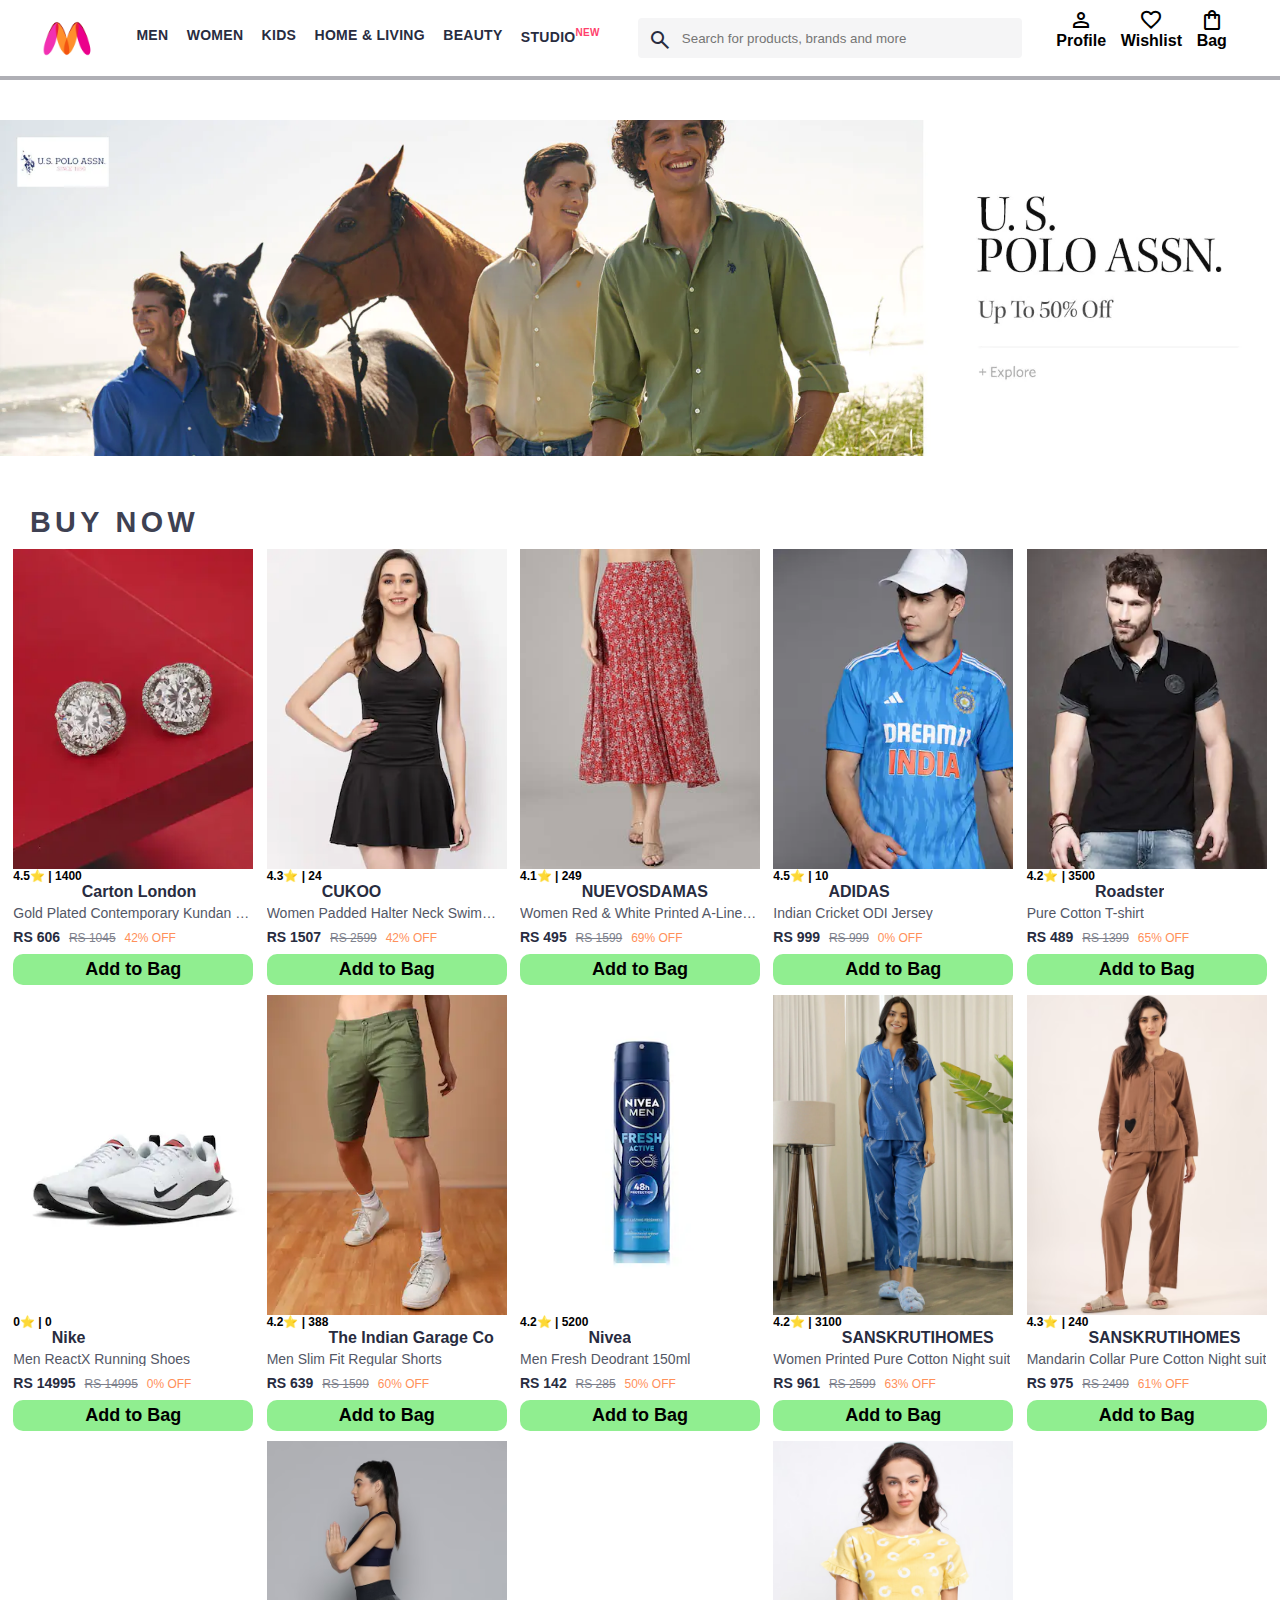
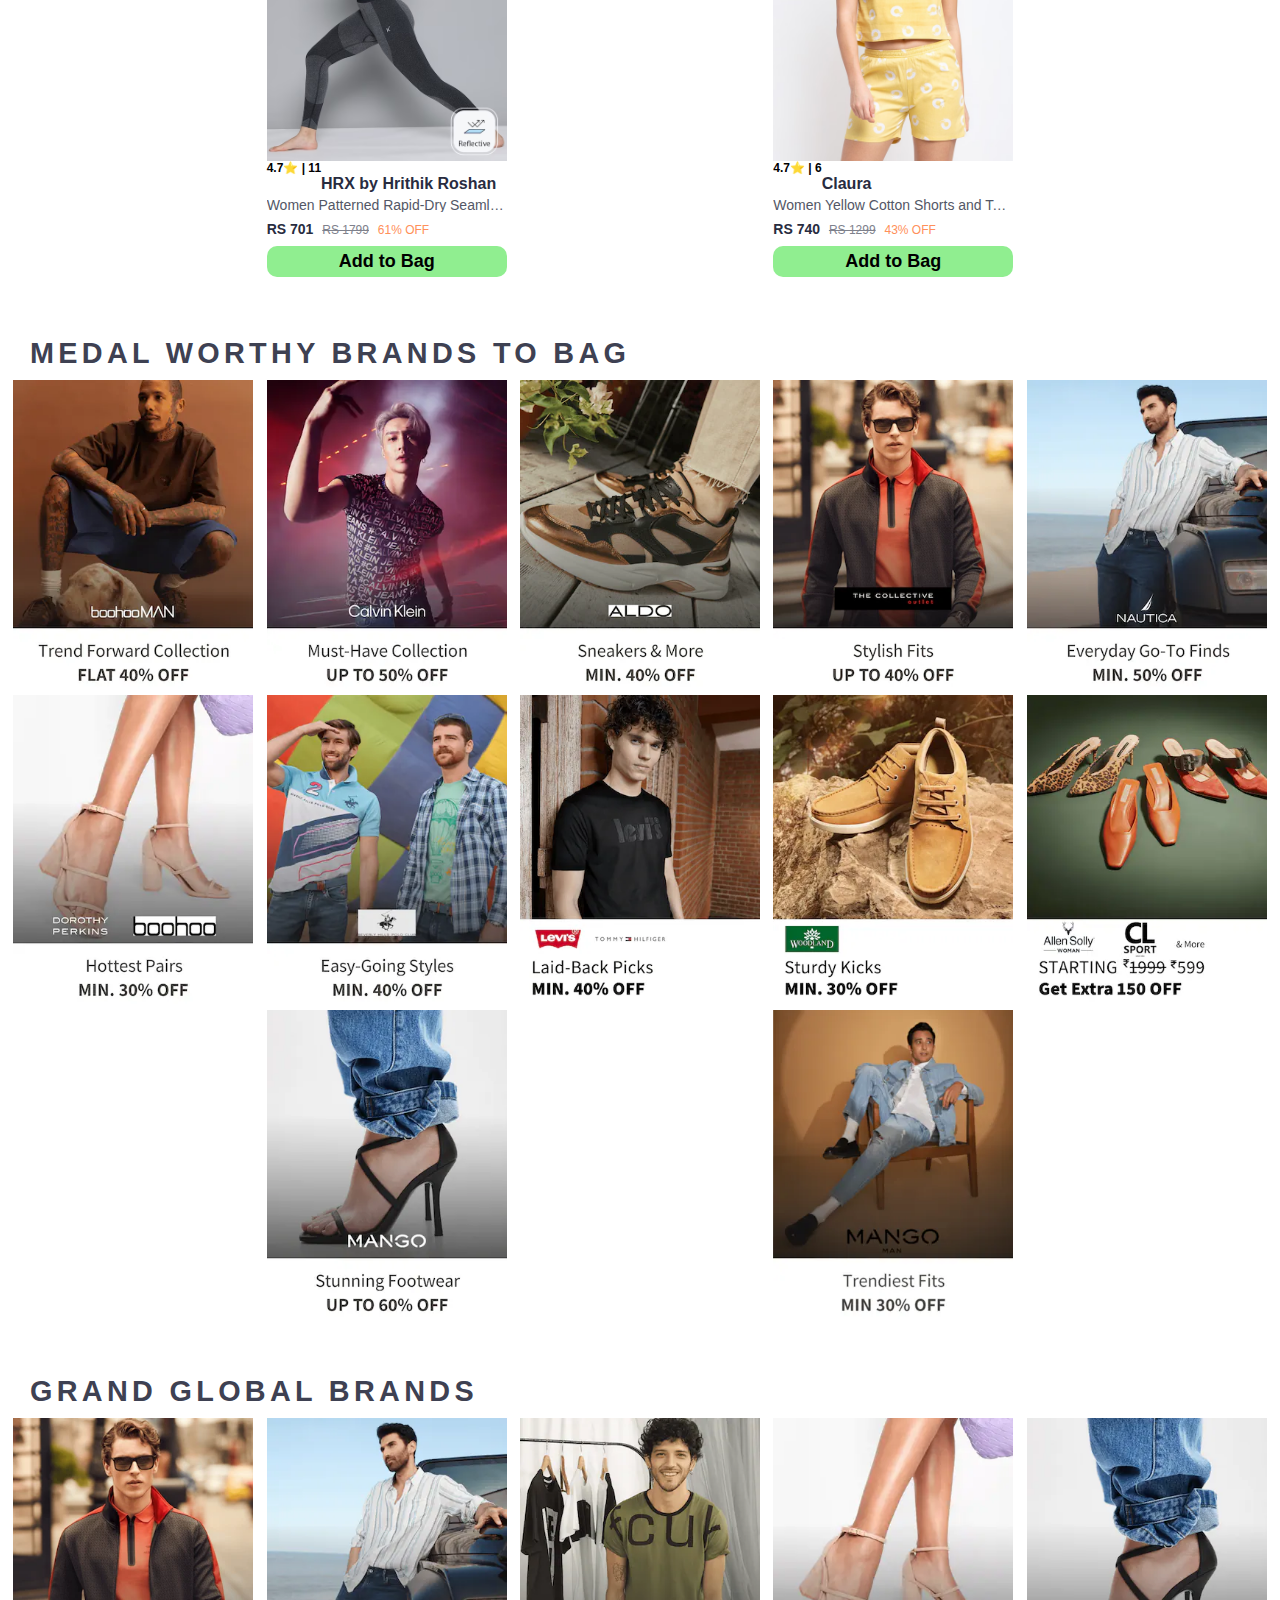
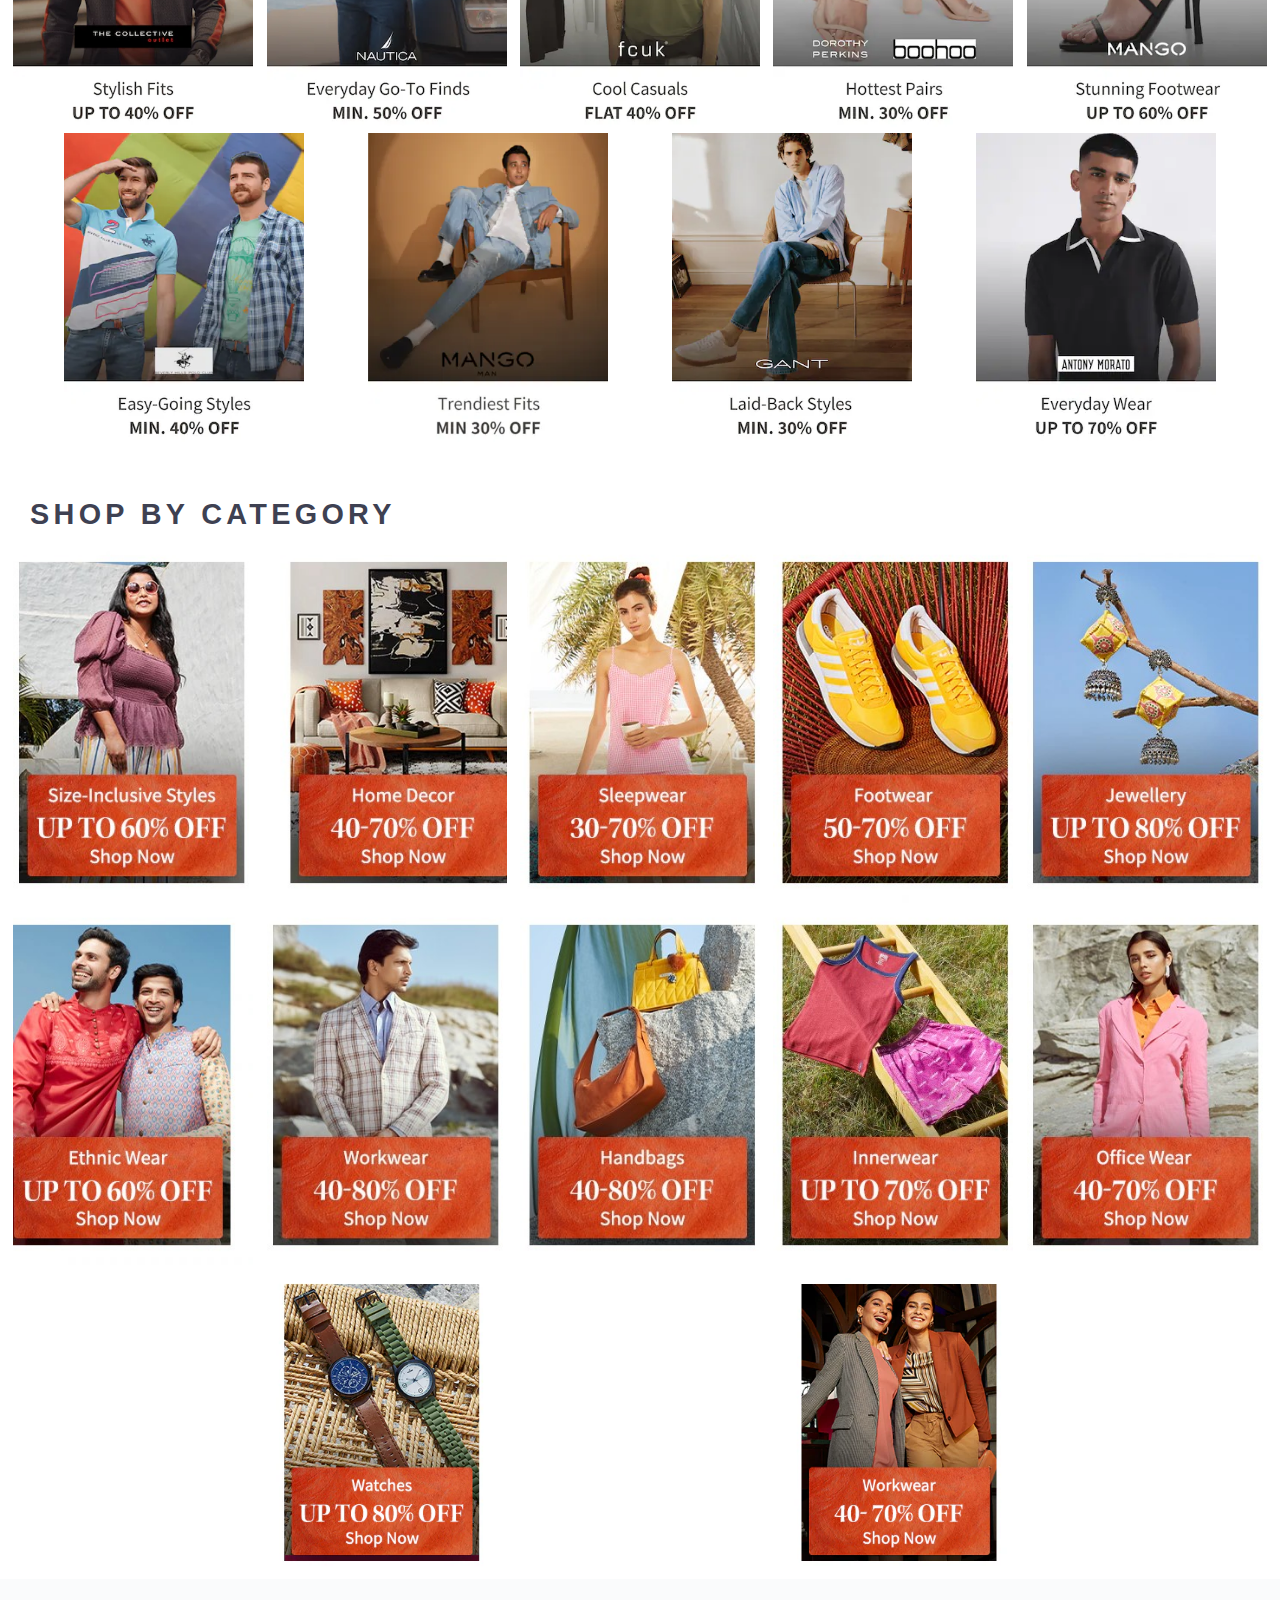
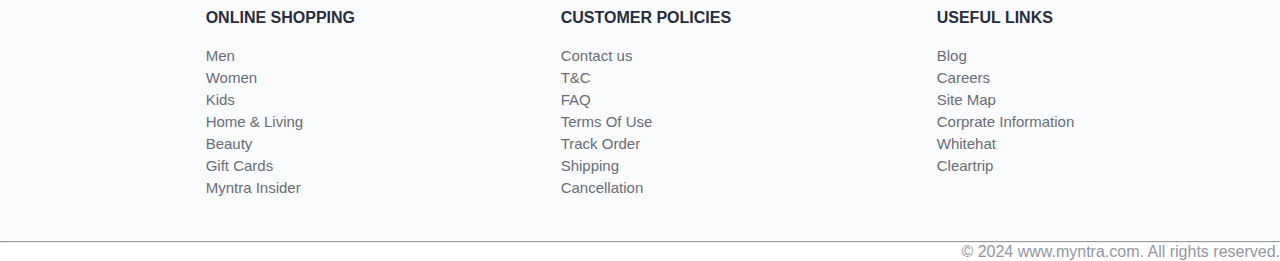
<file: index.html>
<html lang="en">

<head>
  <meta charset="UTF-8">
  <meta name="viewport" content="width=device-width, initial-scale=1.0">
  <title>Myntra Clone</title>
  <link rel="stylesheet" href="myntra.css">
  <link rel="stylesheet"
    href="https://fonts.googleapis.com/css2?family=Material+Symbols+Outlined:opsz,wght,FILL,GRAD@20..48,100..700,0..1,-50..200" />

</head>

<body>
  <header>
    <div class="logo_container">
      <a href=""><img class="myntra_home" src="images/myntra_logo.webp" alt=""></a>
    </div>

    <nav class="nav_bar">
      <a href="#">Men</a>
      <a href="#">Women</a>
      <a href="#">Kids</a>
      <a href="#">Home & Living</a>
      <a href="#">Beauty</a>
      <a href="#">Studio<sup>New</sup></a>
    </nav>

    <div class="search_bar">
      <span class="material-symbols-outlined search_icon"> search </span>
      <input placeholder="Search for products, brands and more" class="search_input">
    </div>

    <div class="action_bar">

      <div class="action_container">
        <span class="material-symbols-outlined action_icon"> person </span>
        <span class="action_name">Profile</span>
      </div>

      <div class="action_container">
        <span class="material-symbols-outlined action_icon"> favorite </span>
        <span class="action_name">Wishlist</span>
      </div>

      <a class="action_container" href="pages/bag.html">
        <span class="material-symbols-outlined action_icon"> shopping_bag</span>
        <span class="action_name">Bag</span>
        <span class="bag_item_count">0</span>
      </a>

    </div>

  </header>

  <main>

    <div class="banner_container">
      <img class="banner_image" src="images/banner.webp" alt="Main banner">
    </div>
    <div class="category_heading"> BUY NOW</div>

    <div class="items_container"></div>

    <div class="category_heading"> Medal Worthy Brands To Bag</div>

    <div class="category_items">
      <a href="#"><img class="sale_item" src="images/offers/1.png" alt=""></a>
      <a href="#"><img class="sale_item" src="images/offers/2.png" alt=""></a>
      <a href="#"><img class="sale_item" src="images/offers/3.png" alt=""></a>
      <a href="#"><img class="sale_item" src="images/offers/4.png" alt=""></a>
      <a href="#"><img class="sale_item" src="images/offers/5.png" alt=""></a>
      <a href="#"><img class="sale_item" src="images/offers/6.png" alt=""></a>
      <a href="#"><img class="sale_item" src="images/offers/7.png" alt=""></a>
      <a href="#"><img class="sale_item" src="images/offers/8.png" alt=""></a>
      <a href="#"><img class="sale_item" src="images/offers/9.png" alt=""></a>
      <a href="#"><img class="sale_item" src="images/offers/10.png" alt=""></a>
      <a href="#"><img class="sale_item" src="images/offers/11.png" alt=""></a>
      <a href="#"><img class="sale_item" src="images/offers/12.png" alt=""></a>
    </div>

    <div class="category_heading"> GRAND GLOBAL BRANDS</div>

    <div class="category_items">
      <a href="#"><img class="sale_item" src="images/Globalbrand/1.webp" alt=""></a>
      <a href="#"><img class="sale_item" src="images/Globalbrand/2.webp" alt=""></a>
      <a href="#"><img class="sale_item" src="images/Globalbrand/3.webp" alt=""></a>
      <a href="#"><img class="sale_item" src="images/Globalbrand/4.webp" alt=""></a>
      <a href="#"><img class="sale_item" src="images/Globalbrand/5.webp" alt=""></a>
      <a href="#"><img class="sale_item" src="images/Globalbrand/6.webp" alt=""></a>
      <a href="#"><img class="sale_item" src="images/Globalbrand/7.webp" alt=""></a>
      <a href="#"><img class="sale_item" src="images/Globalbrand/8.webp" alt=""></a>
      <a href="#"><img class="sale_item" src="images/Globalbrand/9.webp" alt=""></a>

    </div>

    <div class="category_heading"> SHOP BY CATEGORY</div>
    <div class="category_items">
      <a href="#"><img class="sale_item" src="images/categories/1.jpg" alt=""></a>
      <a href="#"><img class="sale_item" src="images/categories/2.jpg" alt=""></a>
      <a href="#"><img class="sale_item" src="images/categories/3.jpg" alt=""></a>
      <a href="#"><img class="sale_item" src="images/categories/4.jpg" alt=""></a>
      <a href="#"><img class="sale_item" src="images/categories/5.jpg" alt=""></a>
      <a href="#"><img class="sale_item" src="images/categories/6.jpg" alt=""></a>
      <a href="#"><img class="sale_item" src="images/categories/7.jpg" alt=""></a>
      <a href="#"><img class="sale_item" src="images/categories/8.jpg" alt=""></a>
      <a href="#"><img class="sale_item" src="images/categories/9.jpg" alt=""></a>
      <a href="#"><img class="sale_item" src="images/categories/10.jpg" alt=""></a>
      <a href="#"><img class="sale_item" src="images/categories/11.webp" alt=""></a>
      <a href="#"><img class="sale_item" src="images/categories/12.webp" alt=""></a>
    </div>

  </main>

  <footer>
    <div class="footer_container">
      <div class="footer_column">
        <h3>ONLINE SHOPPING</h3>
        <a href="#">Men</a>
        <a href="#">Women</a>
        <a href="#">Kids</a>
        <a href="#">Home & Living</a>
        <a href="#">Beauty</a>
        <a href="#">Gift Cards</a>
        <a href="#">Myntra Insider</a>
      </div>
      <div class="footer_column">
        <h3>CUSTOMER POLICIES</h3>
        <a href="#">Contact us</a>
        <a href="#">T&C</a>
        <a href="#">FAQ</a>
        <a href="#">Terms Of Use</a>
        <a href="#">Track Order</a>
        <a href="#">Shipping</a>
        <a href="#">Cancellation</a>


      </div>
      <div class="footer_column">
        <h3>USEFUL LINKS</h3>
        <a href="#">Blog</a>
        <a href="#">Careers</a>
        <a href="#">Site Map</a>
        <a href="#">Corprate Information</a>
        <a href="#">Whitehat</a>
        <a href="#">Cleartrip</a>

      </div>

    </div>
    <hr>
    <div class="copyright">
      © 2024 www.myntra.com. All rights reserved.
    </div>
  </footer>
  <script src="data.js"></script>
  <script src="myntra.js"></script>

</body>

</html>
</file>
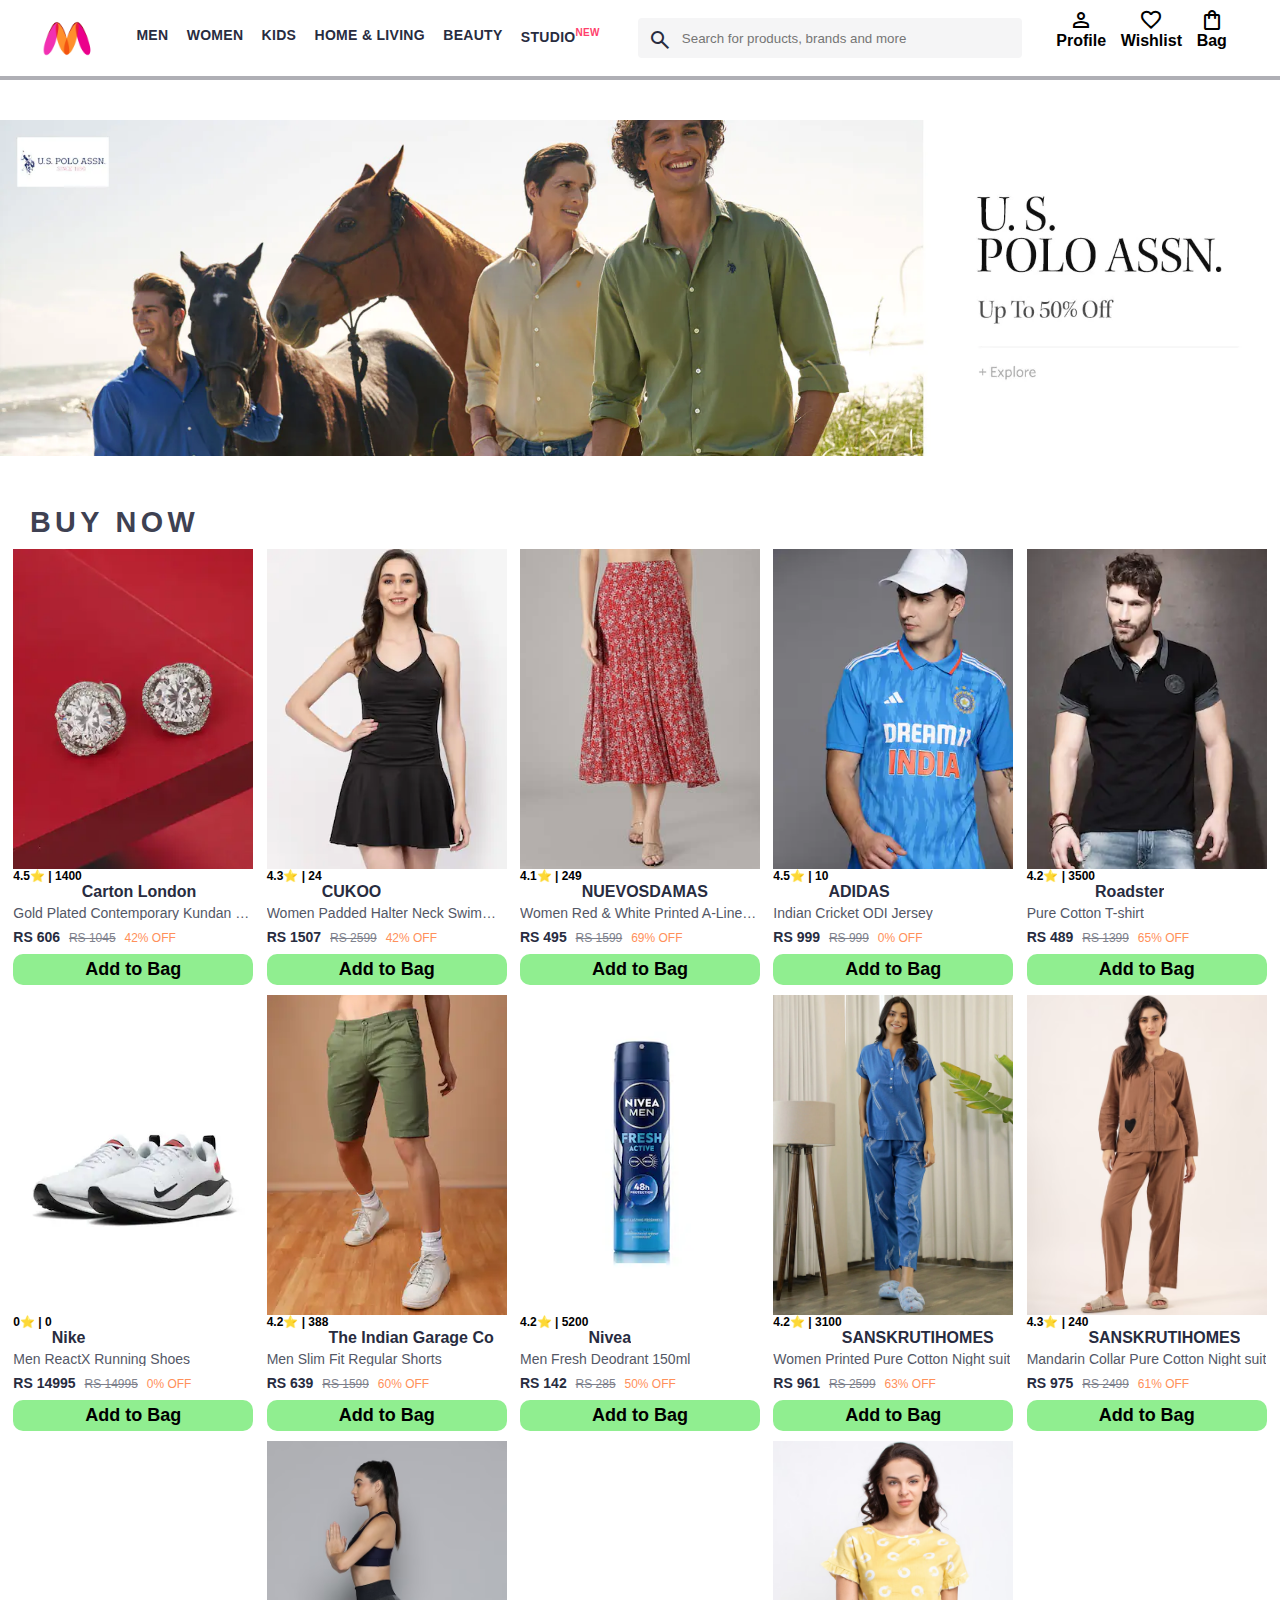
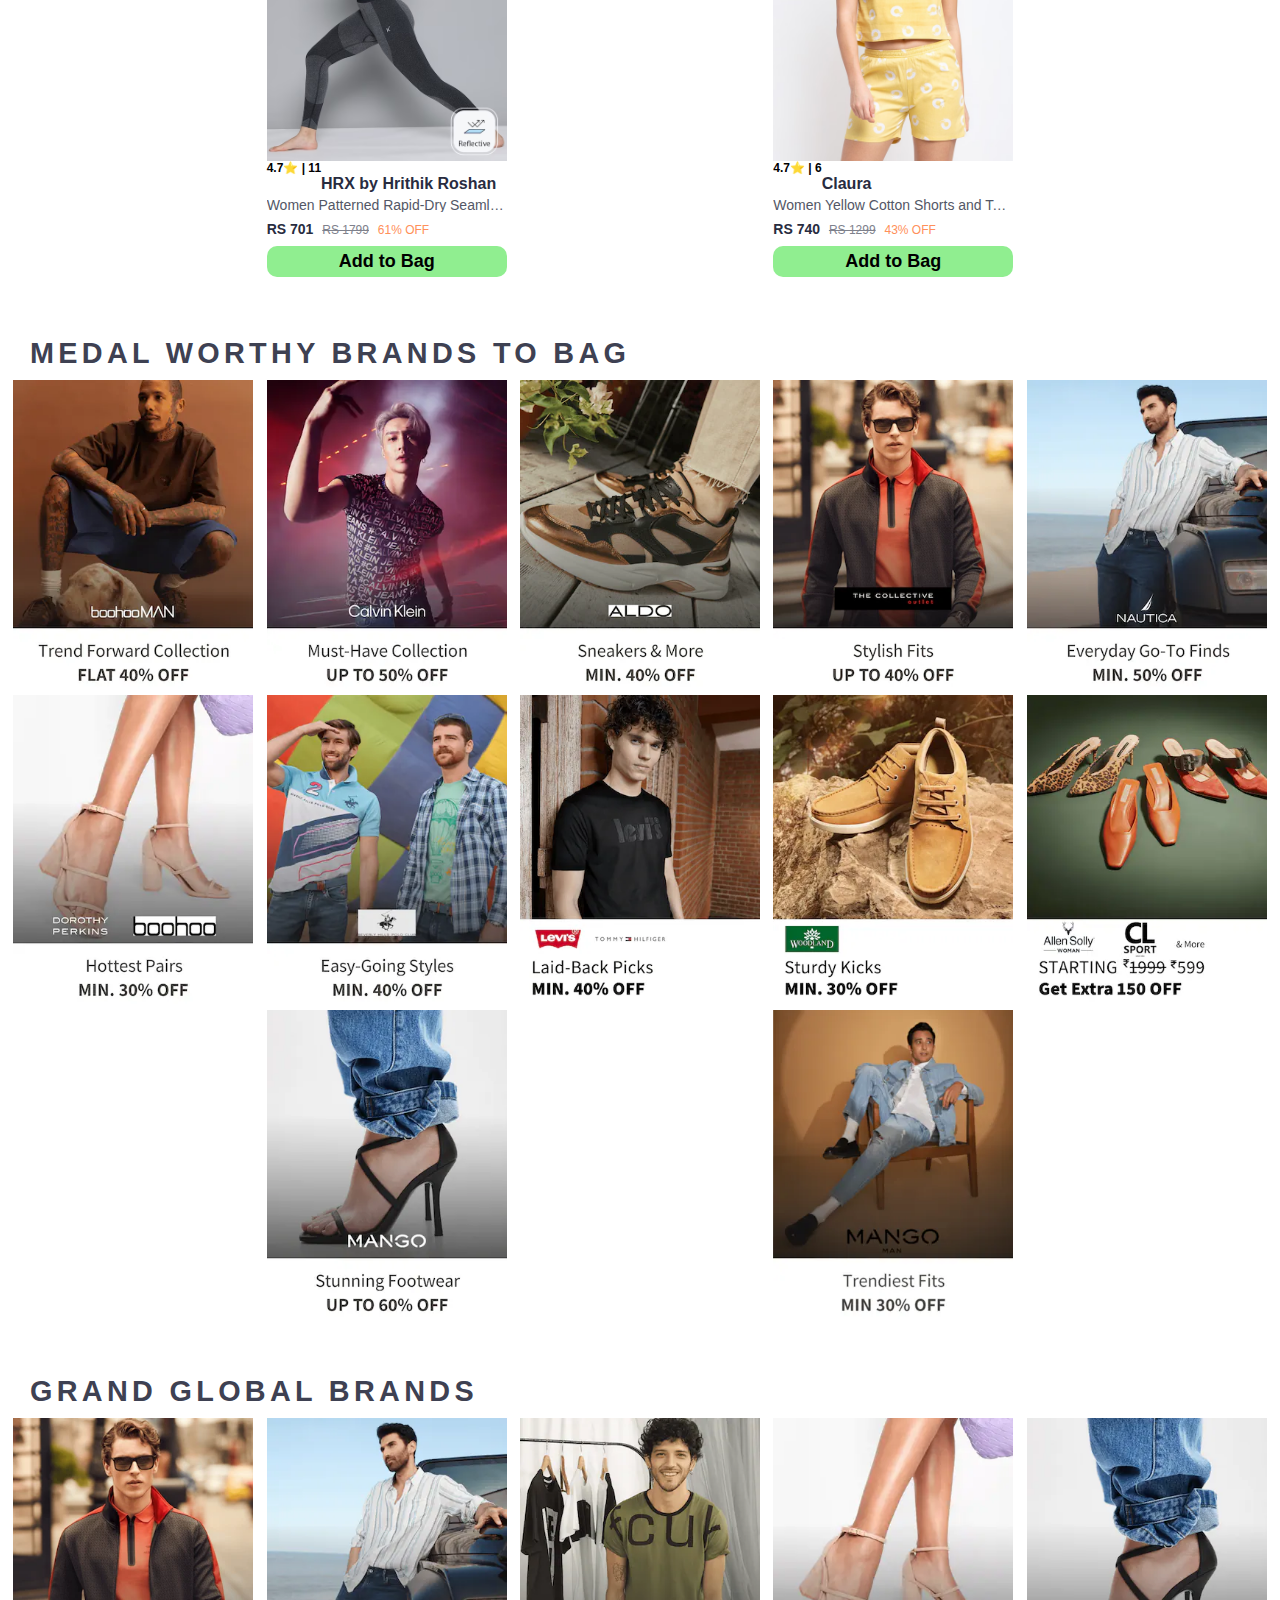
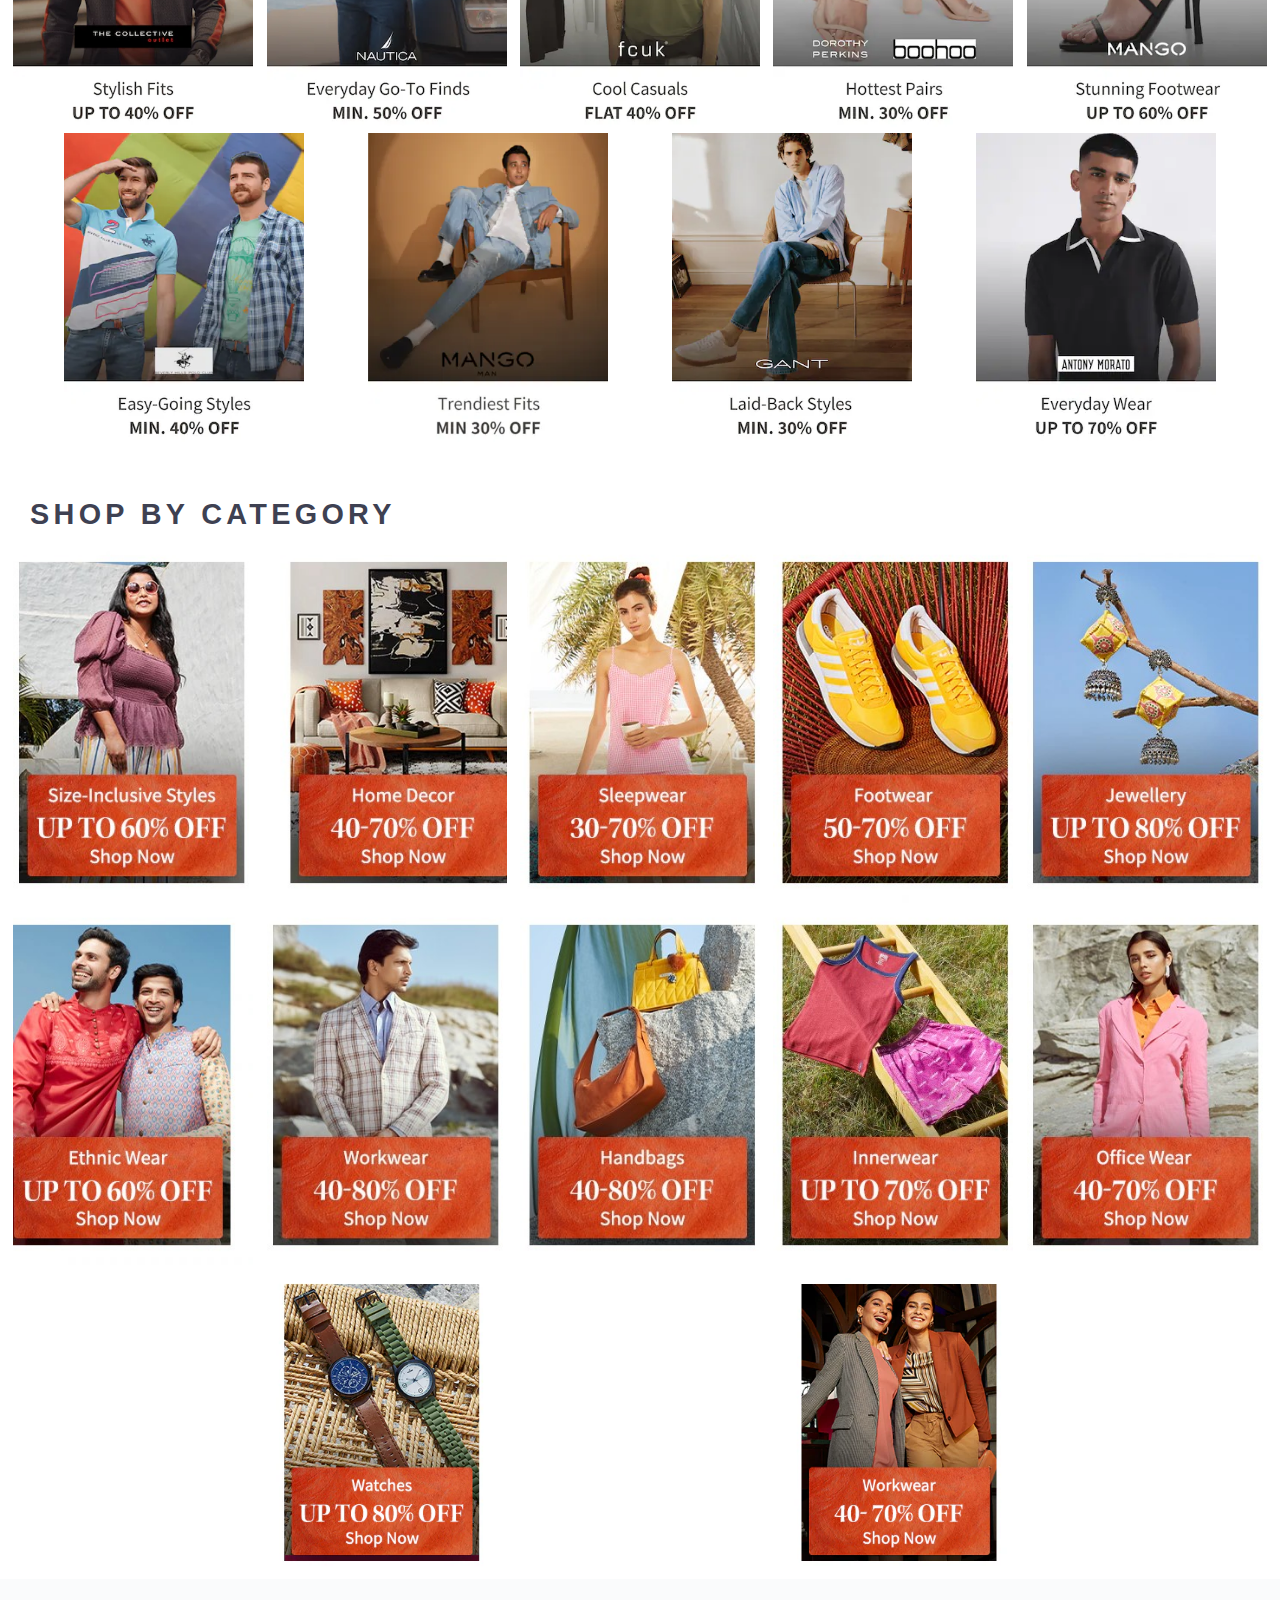
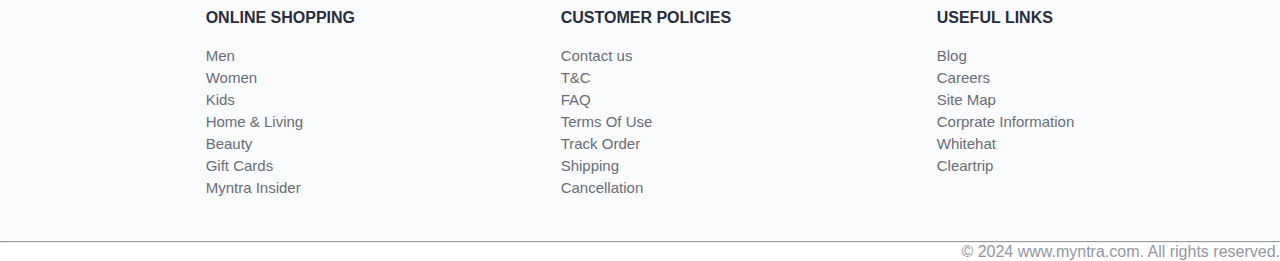
<file: myntra.html>
<html lang="en">

<head>
  <meta charset="UTF-8">
  <meta name="viewport" content="width=device-width, initial-scale=1.0">
  <title>Myntra Clone</title>
  <link rel="stylesheet" href="myntra.css">
  <link rel="stylesheet"
    href="https://fonts.googleapis.com/css2?family=Material+Symbols+Outlined:opsz,wght,FILL,GRAD@20..48,100..700,0..1,-50..200" />

</head>

<body>
  <header>
    <div class="logo_container">
      <a href=""><img class="myntra_home" src="images/myntra_logo.webp" alt=""></a>
    </div>

    <nav class="nav_bar">
      <a href="#">Men</a>
      <a href="#">Women</a>
      <a href="#">Kids</a>
      <a href="#">Home & Living</a>
      <a href="#">Beauty</a>
      <a href="#">Studio<sup>New</sup></a>
    </nav>

    <div class="search_bar">
      <span class="material-symbols-outlined search_icon"> search </span>
      <input placeholder="Search for products, brands and more" class="search_input">
    </div>

    <div class="action_bar">

      <div class="action_container">
        <span class="material-symbols-outlined action_icon"> person </span>
        <span class="action_name">Profile</span>
      </div>

      <div class="action_container">
        <span class="material-symbols-outlined action_icon"> favorite </span>
        <span class="action_name">Wishlist</span>
      </div>

      <a class="action_container" href="pages/bag.html">
        <span class="material-symbols-outlined action_icon"> shopping_bag</span>
        <span class="action_name">Bag</span>
        <span class="bag_item_count">0</span>
      </a>

    </div>

  </header>

  <main>

    <div class="banner_container">
      <img class="banner_image" src="images/banner.webp" alt="Main banner">
    </div>
    <div class="category_heading"> BUY NOW</div>

    <div class="items_container"></div>

    <div class="category_heading"> Medal Worthy Brands To Bag</div>

    <div class="category_items">
      <a href="#"><img class="sale_item" src="images/offers/1.png" alt=""></a>
      <a href="#"><img class="sale_item" src="images/offers/2.png" alt=""></a>
      <a href="#"><img class="sale_item" src="images/offers/3.png" alt=""></a>
      <a href="#"><img class="sale_item" src="images/offers/4.png" alt=""></a>
      <a href="#"><img class="sale_item" src="images/offers/5.png" alt=""></a>
      <a href="#"><img class="sale_item" src="images/offers/6.png" alt=""></a>
      <a href="#"><img class="sale_item" src="images/offers/7.png" alt=""></a>
      <a href="#"><img class="sale_item" src="images/offers/8.png" alt=""></a>
      <a href="#"><img class="sale_item" src="images/offers/9.png" alt=""></a>
      <a href="#"><img class="sale_item" src="images/offers/10.png" alt=""></a>
      <a href="#"><img class="sale_item" src="images/offers/11.png" alt=""></a>
      <a href="#"><img class="sale_item" src="images/offers/12.png" alt=""></a>
    </div>

    <div class="category_heading"> GRAND GLOBAL BRANDS</div>

    <div class="category_items">
      <a href="#"><img class="sale_item" src="images/Globalbrand/1.webp" alt=""></a>
      <a href="#"><img class="sale_item" src="images/Globalbrand/2.webp" alt=""></a>
      <a href="#"><img class="sale_item" src="images/Globalbrand/3.webp" alt=""></a>
      <a href="#"><img class="sale_item" src="images/Globalbrand/4.webp" alt=""></a>
      <a href="#"><img class="sale_item" src="images/Globalbrand/5.webp" alt=""></a>
      <a href="#"><img class="sale_item" src="images/Globalbrand/6.webp" alt=""></a>
      <a href="#"><img class="sale_item" src="images/Globalbrand/7.webp" alt=""></a>
      <a href="#"><img class="sale_item" src="images/Globalbrand/8.webp" alt=""></a>
      <a href="#"><img class="sale_item" src="images/Globalbrand/9.webp" alt=""></a>

    </div>

    <div class="category_heading"> SHOP BY CATEGORY</div>
    <div class="category_items">
      <a href="#"><img class="sale_item" src="images/categories/1.jpg" alt=""></a>
      <a href="#"><img class="sale_item" src="images/categories/2.jpg" alt=""></a>
      <a href="#"><img class="sale_item" src="images/categories/3.jpg" alt=""></a>
      <a href="#"><img class="sale_item" src="images/categories/4.jpg" alt=""></a>
      <a href="#"><img class="sale_item" src="images/categories/5.jpg" alt=""></a>
      <a href="#"><img class="sale_item" src="images/categories/6.jpg" alt=""></a>
      <a href="#"><img class="sale_item" src="images/categories/7.jpg" alt=""></a>
      <a href="#"><img class="sale_item" src="images/categories/8.jpg" alt=""></a>
      <a href="#"><img class="sale_item" src="images/categories/9.jpg" alt=""></a>
      <a href="#"><img class="sale_item" src="images/categories/10.jpg" alt=""></a>
      <a href="#"><img class="sale_item" src="images/categories/11.webp" alt=""></a>
      <a href="#"><img class="sale_item" src="images/categories/12.webp" alt=""></a>
    </div>

  </main>

  <footer>
    <div class="footer_container">
      <div class="footer_column">
        <h3>ONLINE SHOPPING</h3>
        <a href="#">Men</a>
        <a href="#">Women</a>
        <a href="#">Kids</a>
        <a href="#">Home & Living</a>
        <a href="#">Beauty</a>
        <a href="#">Gift Cards</a>
        <a href="#">Myntra Insider</a>
      </div>
      <div class="footer_column">
        <h3>CUSTOMER POLICIES</h3>
        <a href="#">Contact us</a>
        <a href="#">T&C</a>
        <a href="#">FAQ</a>
        <a href="#">Terms Of Use</a>
        <a href="#">Track Order</a>
        <a href="#">Shipping</a>
        <a href="#">Cancellation</a>


      </div>
      <div class="footer_column">
        <h3>USEFUL LINKS</h3>
        <a href="#">Blog</a>
        <a href="#">Careers</a>
        <a href="#">Site Map</a>
        <a href="#">Corprate Information</a>
        <a href="#">Whitehat</a>
        <a href="#">Cleartrip</a>

      </div>

    </div>
    <hr>
    <div class="copyright">
      © 2024 www.myntra.com. All rights reserved.
    </div>
  </footer>
  <script src="data.js"></script>
  <script src="myntra.js"></script>

</body>

</html>
</file>
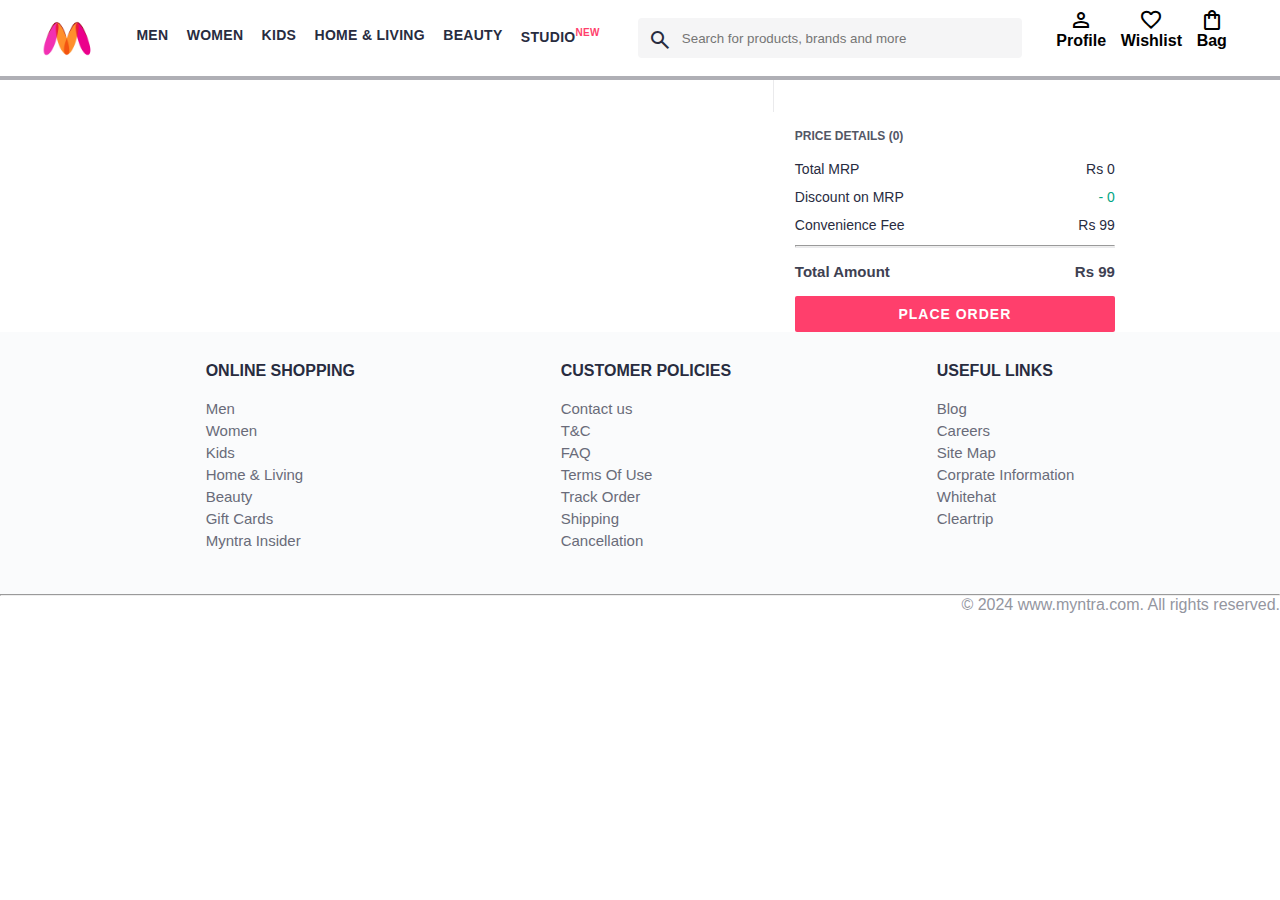
<file: pages/bag.html>
<html lang="en">
<head>
  <meta charset="UTF-8">
  <meta name="viewport" content="width=device-width, initial-scale=1.0">
  <title>BAG</title>
  <link rel="stylesheet" href="bag.css">
  <link rel="stylesheet" href="https://fonts.googleapis.com/css2?family=Material+Symbols+Outlined:opsz,wght,FILL,GRAD@20..48,100..700,0..1,-50..200" />
</head>
<body>
  <header>
    <div class="logo_container">
      <a href="../myntra.html"><img class="myntra_home" src="../images/myntra_logo.webp" alt=""></a>
    </div>

   <nav class="nav_bar"> 
    <a href="#">Men</a>
    <a href="#">Women</a>
    <a href="#">Kids</a>
    <a href="#">Home & Living</a>
    <a href="#">Beauty</a>
    <a href="#">Studio<sup>New</sup></a>
   </nav>

    <div class="search_bar">
      <span class="material-symbols-outlined search_icon"> search </span>
      <input placeholder="Search for products, brands and more" class="search_input">
    </div>

    <div class="action_bar">

      <div class="action_container">
        <span class="material-symbols-outlined action_icon"> person </span>
        <span class="action_name">Profile</span>
         </div>

      <div class="action_container">
        <span class="material-symbols-outlined action_icon"> favorite </span>
        <span class="action_name">Wishlist</span>
         </div>

      <a class="action_container" href="#">
        <span class="material-symbols-outlined action_icon"> shopping_bag</span>
        <span class="action_name">Bag</span>
        <span class="bag_item_count">0</span>
      </a>
      
    </div>

  </header>
  <main>
    
      <div class="bag-page">
        <div class="bag-items-container">
         

        </div>
        <div class="bag-summary">
          
        </div>

      </div>
   
  </main>
  <footer>
    <div class="footer_container"> 
      <div class="footer_column">
        <h3>ONLINE SHOPPING</h3>
        <a href="#">Men</a>
        <a href="#">Women</a>
        <a href="#">Kids</a>
        <a href="#">Home & Living</a>
        <a href="#">Beauty</a>
        <a href="#">Gift Cards</a>
        <a href="#">Myntra Insider</a>
       </div>
       <div class="footer_column">
        <h3>CUSTOMER POLICIES</h3>
        <a href="#">Contact us</a>
        <a href="#">T&C</a>
        <a href="#">FAQ</a>
        <a href="#">Terms Of Use</a>
        <a href="#">Track Order</a>
        <a href="#">Shipping</a>
        <a href="#">Cancellation</a>
        
        
       </div>
       <div class="footer_column">
        <h3>USEFUL LINKS</h3>
        <a href="#">Blog</a>
        <a href="#">Careers</a>
        <a href="#">Site Map</a>
        <a href="#">Corprate Information</a>
        <a href="#">Whitehat</a>
        <a href="#">Cleartrip</a>
        
       </div>

    </div>
       <hr>
       <div class="copyright">
        © 2024 www.myntra.com. All rights reserved.
       </div>
  </footer>
  <script src="data.js"></script>
  <script src="../myntra.js"></script>
  <script src="bag.js"></script>
</body>
</html>
</file>
<file: myntra.css>
*{
  padding:0;
  margin:0;
  box-sizing:border-box;
  font-family:Assistant,-apple-system,BlinkMacSystemFont,Segoe UI,Roboto,Helvetica,Arial,sans-serif;;
}
header{
  display:flex;
  background:#fff;
  height:80px;
  justify-content:space-between;
  align-items:center;
  border-bottom:4px solid #afafb5;

}
.myntra_home{
  height:45px;
  
}
.logo_container{
  margin-left:3%;
}
.action_bar{
  margin-right:3%;
}
.nav_bar{
  display:flex;
  min-width:500px;
  justify-content:space-evenly;
  
}
.nav_bar a{
font-size: 14px;
  letter-spacing: .3px;
  color: #282c3f;
  font-weight: 700;
   text-transform: uppercase;
   text-decoration: none;
   padding: 25px 0 ;
   border-bottom:4px solid #fff;
}
.nav_bar a:hover{
  border-bottom:4px solid #ee5f73;
 
}
.nav_bar a sup{
  color:#ff3f6c;
  font-size:10px;
}


.search_bar{
  height:40px;
  min-width:200px;
  width:30%;
  display:flex;
  align-items:center;

}
.search_icon{
  box-sizing:content-box;
  height:20px;
  padding:10px;
  background:#f5f5f6;
  color:#282c3f;
  font-weight:300;
  border-radius:4px 0 0 4px;
}
.search_input{
  color: #696e79;
  background:#f5f5f6;
  flex-grow:1;
  height:40px;
  border:0;
  border-radius:0 4px 4px 0;
}


.action_bar{
  display:flex;
  min-width:200px;
  justify-content:space-evenly;
  font-weight:600;

}
.action_container{
  display:flex;
  flex-direction:column;
  align-items:center;
  text-decoration:none;
  color:black;
  
}
 /* main section */
 .banner_image{
  width:100%;
 }
 .banner_container{
  margin:40px 0;
 }

 .category_heading {
  text-transform: uppercase;
    color: #3e4152;
    letter-spacing: .15em;
    font-size: 1.8em;
    margin: 50px 0 10px 30px;
    max-height: 5em;
    font-weight: 700;
 }
 .category_items , .items_container {
  display:flex;
  flex-wrap:wrap;
  justify-content:space-evenly;
 }
 .sale_item {
    width:240px;
 }


 .items_container{
    width:100%;
    

 }
 .item_container{
  width:250px;
 }
 .item_image{
  width:100%;
 }
 .rating{
  font-size: 12px;
  font-weight: 700;
 }
.company_name{
  margin-top:15px;
  font-size: 16px;
    font-weight: 700;
    line-height: 1;
    color: #282c3f;
    margin-bottom: 6px;
    overflow: hidden;
    text-overflow: ellipsis;
    white-space: nowrap;
}
.item_name{
  color: #535766;
  font-size: 14px;
  line-height: 1;
  margin-bottom: 0;
  margin-top: 0;
  overflow: hidden;
  text-overflow: ellipsis;
  white-space: nowrap;
  font-weight: 400;
  display: block;
}
.price{
  margin-top:10px;
   font-size: 14px;
    line-height: 15px;
    color: #282c3f;
    white-space: nowrap;
}
.current-price{
  font-size: 14px;
  font-weight: 700;
  color: #282c3f;

}
.original-price{
  text-decoration: line-through;
  color: #7e818c;
  font-weight: 400;
  margin-left: 5px;
  font-size: 12px;
}
.discount{
  color: #ff905a;
  font-weight: 400;
  font-size: 12px;
  margin-left: 5px;
}
.btn_add_bag{
  font-size:18px;
  font-weight: 600;
  width:100%;
  margin-top:8px;
  background:lightgreen;
  border:none;
  padding:5px 15px;
  border-radius:10px;
  cursor:pointer;
}

 /* footer */
 .footer_container{
  padding:30px 0px 40px 0px;
  background:#FAFBFC;
  display:flex;
  justify-content:space-evenly;
 }
 .footer_column{
  display:flex;
  flex-direction:column;
 }
 .footer_column a{
  text-decoration:none;
  color: #696b79;
  font-size: 15px;
  padding-bottom:5px;
 }
 .footer_column h3{
  color: #282c3f;
  font-size: 16px;
  font-weight: 700;
  margin-bottom:20px;
 }
 .copyright{
  color: #94969f;
   text-align:end;
   

 }
.item_container{
  display:flex;
  flex-wrap:wrap;
  width:240px;
  margin-bottom:10px;
}
.bag_item_count{
  background: #f16565;
  white-space:nowrap;
  text-align:center;
  line-height:18px;
  padding:0 6px;
  height:18px;
  position:relative;
  border-radius:50%;
  font-size:12px;
  color:#fff;
  left:13px;
  top:-50px;
  font-weight:700;
  cursor:pointer;
}
</file>
<file: pages/bag.css>
*{
  padding:0;
  margin:0;
  box-sizing:border-box;
  font-family:Assistant,-apple-system,BlinkMacSystemFont,Segoe UI,Roboto,Helvetica,Arial,sans-serif;;
}
header{
  display:flex;
  background:#fff;
  height:80px;
  justify-content:space-between;
  align-items:center;
  border-bottom:4px solid #afafb5;

}
.myntra_home{
  height:45px;
  
}
.logo_container{
  margin-left:3%;
}
.action_bar{
  margin-right:3%;
}
.nav_bar{
  display:flex;
  min-width:500px;
  justify-content:space-evenly;
  
}
.nav_bar a{
font-size: 14px;
  letter-spacing: .3px;
  color: #282c3f;
  font-weight: 700;
   text-transform: uppercase;
   text-decoration: none;
   padding: 25px 0 ;
   border-bottom:4px solid #fff;
}
.nav_bar a:hover{
  border-bottom:4px solid #ee5f73;
 
}
.nav_bar a sup{
  color:#ff3f6c;
  font-size:10px;
}


.search_bar{
  height:40px;
  min-width:200px;
  width:30%;
  display:flex;
  align-items:center;

}
.search_icon{
  box-sizing:content-box;
  height:20px;
  padding:10px;
  background:#f5f5f6;
  color:#282c3f;
  font-weight:300;
  border-radius:4px 0 0 4px;
}
.search_input{
  color: #696e79;
  background:#f5f5f6;
  flex-grow:1;
  height:40px;
  border:0;
  border-radius:0 4px 4px 0;
}


.action_bar{
  display:flex;
  min-width:200px;
  justify-content:space-evenly;
  font-weight:600;

}
.action_container{
  display:flex;
  flex-direction:column;
  align-items:center;
  text-decoration:none;
  color:black;
  
}
.bag_item_count{
  background: #f16565;
  white-space:nowrap;
  text-align:center;
  line-height:18px;
  padding:0 6px;
  height:18px;
  position:relative;
  border-radius:50%;
  font-size:12px;
  color:#fff;
  left:13px;
  top:-50px;
  font-weight:700;
  cursor:pointer;
}
/* ########################main########################## */

.bag-items-container {
  display: inline-block;
  width: 64%;
  padding-right: 20px;
  border-right: 1px solid #eaeaec;
  padding-top: 32px;
  color: #282c3f;
  font-size: 13px;
  line-height: 1.42857143;
}

.bag-page {
  width: 75%;
  margin-left: 12.5%;
}

.bag-summary {
  vertical-align: top;
  display: inline-block;
  width: 35%;
  padding: 24px 0 0 16px;
  color: #282c3f;
  font-size: 13px;
  line-height: 1.42857143;
}

.bag-details-container {
  margin-bottom: 16px;
}

.price-header {
  font-size: 12px;
  font-weight: 700;
  margin: 24px 0 16px;
  color: #535766;
}

.price-item {
  margin-bottom: 12px;
  line-height: 16px;
  font-size: 14px;
  color: #282c3f;
}

.price-item-value {
  float: right;
}

.priceDetail-base-discount {
  color: #03a685;
}

.price-footer {
  font-weight: 700;
  font-size: 15px;
  padding-top: 16px;
  border-top: 1px solid #eaeaec;
  color: #3e4152;
  line-height: 16px;
}

.btn-place-order {
  width: 100%;
  letter-spacing: 1px;
  font-size: 14px;
  font-weight: 600;
  border-radius: 2px;
  border-width: 0px;
  padding: 10px 16px;
  background-color: rgb(255, 63, 108);
  color: rgb(255, 255, 255);
  cursor: pointer;
}

.bag-item-container {
  margin-bottom: 8px;
  background: #fff;
  font-size: 14px;
  border: 1px solid #eaeaec;
  border-radius: 4px;
  position: relative;
  padding: 12px 12px 0;
}

.item-left-part {
  position: absolute;
  background: rgb(255, 242, 223);
  height: 148px;
  width: 111px;
}

.item-right-part {
  padding-left: 12px;
  position: relative;
  min-height: 148px;
  margin-left: 111px;
  margin-bottom: 12px;
}

.bag-item-img {
  width: 100%;
}

.return-period {
  display: inline-flex;
  font-size: 14px;
  padding-top: 8px;
}

.return-period-days {
  font-weight: 700;
  margin-right: 4px;
}

.delivery-details {
  margin-top: 5px;
  color: #282c3f;
  font-size: 12px;
  letter-spacing: -.1px;
  margin-bottom: 8px;
  line-height: 15px;
}

.delivery-details-days {
  color: #03a685;
}

.remove-from-cart {
  position: absolute;
  font-size: 25px;
  top: 10px;
  right: 18px;
  width: 14px;
  height: 14px;
  cursor: pointer;
}
/* ###################footer#################### */
.footer_container{
  padding:30px 0px 40px 0px;
  background:#FAFBFC;
  display:flex;
  justify-content:space-evenly;
 }
 .footer_column{
  display:flex;
  flex-direction:column;
 }
 .footer_column a{
  text-decoration:none;
  color: #696b79;
  font-size: 15px;
  padding-bottom:5px;
 }
 .footer_column h3{
  color: #282c3f;
  font-size: 16px;
  font-weight: 700;
  margin-bottom:20px;
 }
 .copyright{
  color: #94969f;
   text-align:end;
   

 }
</file>
